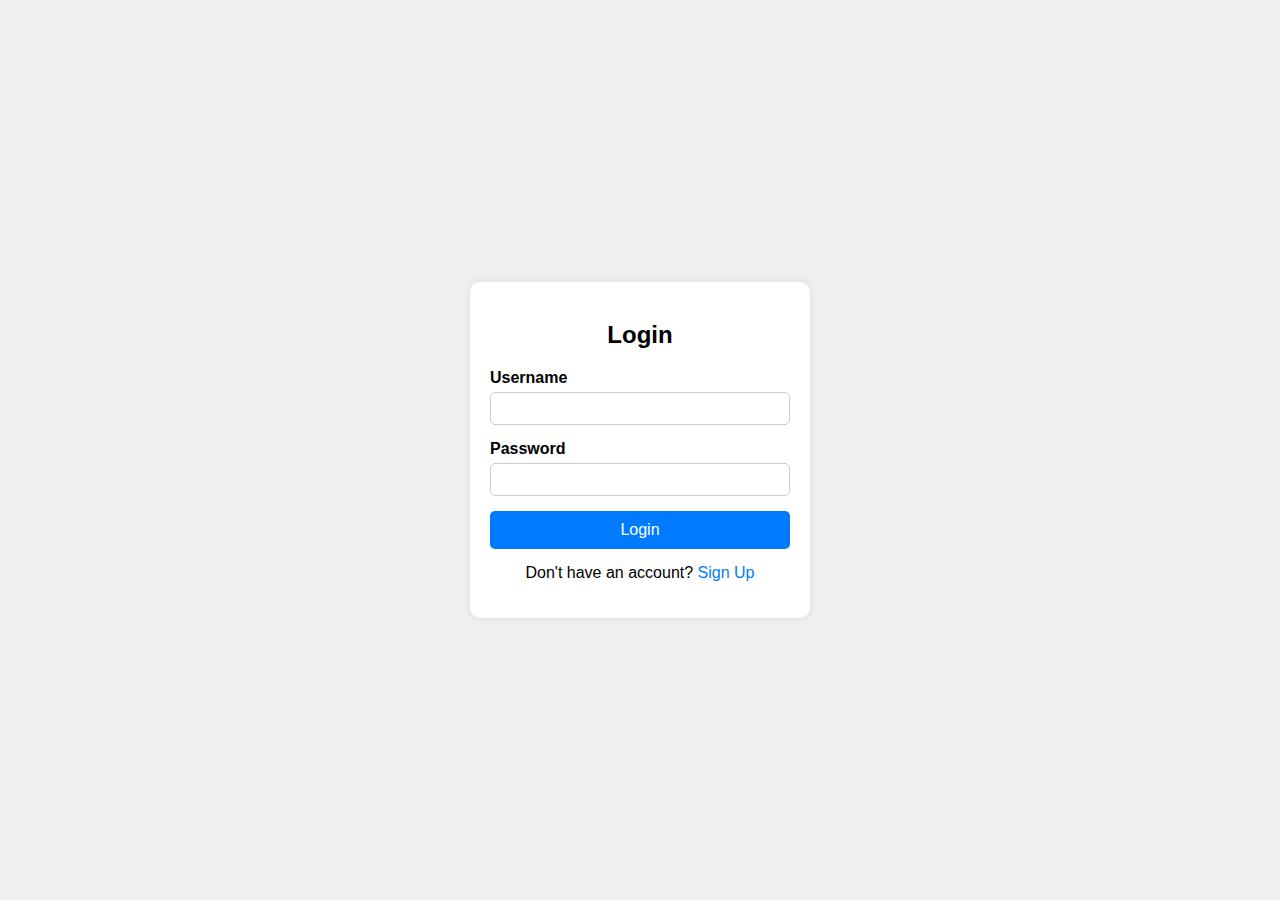
<file: index.html>
<!DOCTYPE html>
<html lang="en">
<head>
    <meta charset="UTF-8">
    <meta name="viewport" content="width=device-width, initial-scale=1.0">
    <title>Login Form</title>
    <link rel="stylesheet" href="styles.css">
</head>
<body>
    <div class="form-container">
        <form class="login-form">
            <h2>Login</h2>
            <div class="input-group">
                <label for="username">Username</label>
                <input type="text" id="username" name="username" required>
            </div>
            <div class="input-group">
                <label for="password">Password</label>
                <input type="password" id="password" name="password" required>
            </div>
            <button type="submit" class="form-btn">Login</button>
            <p class="switch-page">Don't have an account? <a href="https://sachinthachathuranga.github.io/login-form-html-css/">Sign Up</a></p>
        </form>
    </div>
</body>
</html>
</file>
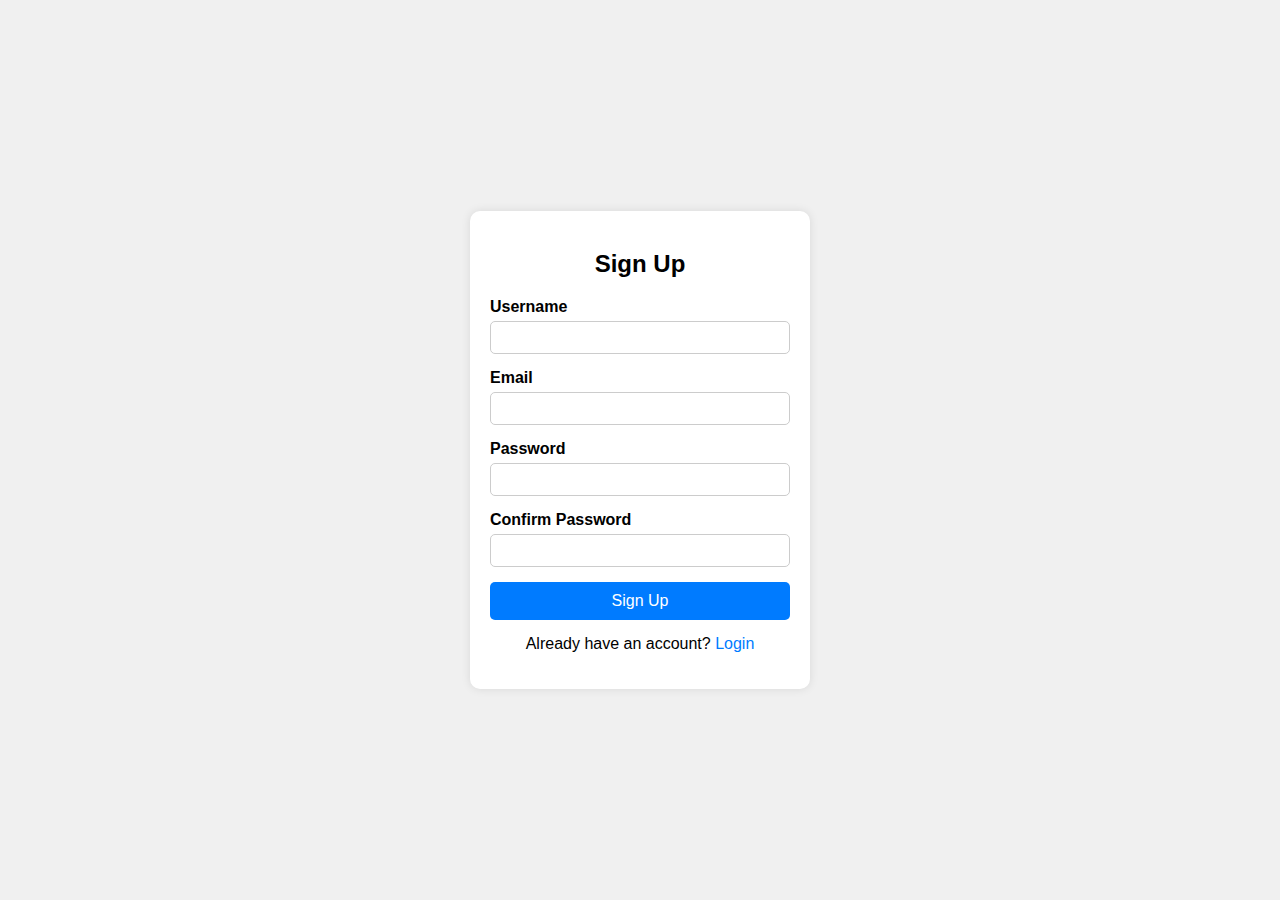
<file: SignUp.html>
<!DOCTYPE html>
<html lang="en">
<head>
    <meta charset="UTF-8">
    <meta name="viewport" content="width=device-width, initial-scale=1.0">
    <title>Sign Up Form</title>
    <link rel="stylesheet" href="styles.css">
</head>
<body>
    <div class="form-container">
        <form class="signup-form">
            <h2>Sign Up</h2>
            <div class="input-group">
                <label for="username">Username</label>
                <input type="text" id="username" name="username" required>
            </div>
            <div class="input-group">
                <label for="email">Email</label>
                <input type="email" id="email" name="email" required>
            </div>
            <div class="input-group">
                <label for="password">Password</label>
                <input type="password" id="password" name="password" required>
            </div>
            <div class="input-group">
                <label for="confirm-password">Confirm Password</label>
                <input type="password" id="confirm-password" name="confirm-password" required>
            </div>
            <button type="submit" class="form-btn">Sign Up</button>
            <p class="switch-page">Already have an account? <a href="index.html">Login</a></p>
        </form>
    </div>
</body>
</html>
</file>
<file: styles.css>
body {
    font-family: Arial, sans-serif;
    background-color: #f0f0f0;
    display: flex;
    justify-content: center;
    align-items: center;
    height: 100vh;
    margin: 0;
}

.form-container {
    background-color: #fff;
    padding: 20px;
    border-radius: 10px;
    box-shadow: 0 0 10px rgba(0, 0, 0, 0.1);
    width: 300px;
}

.form-container h2 {
    margin-bottom: 20px;
    font-size: 24px;
    text-align: center;
}

.input-group {
    margin-bottom: 15px;
}

.input-group label {
    display: block;
    margin-bottom: 5px;
    font-weight: bold;
}

.input-group input {
    width: 100%;
    padding: 8px;
    box-sizing: border-box;
    border: 1px solid #ccc;
    border-radius: 5px;
}

.form-btn {
    width: 100%;
    padding: 10px;
    background-color: #007bff;
    border: none;
    border-radius: 5px;
    color: #fff;
    font-size: 16px;
    cursor: pointer;
}

.form-btn:hover {
    background-color: #0056b3;
}

.switch-page {
    text-align: center;
    margin-top: 15px;
}

.switch-page a {
    color: #007bff;
    text-decoration: none;
}

.switch-page a:hover {
    text-decoration: underline;
}
</file>
